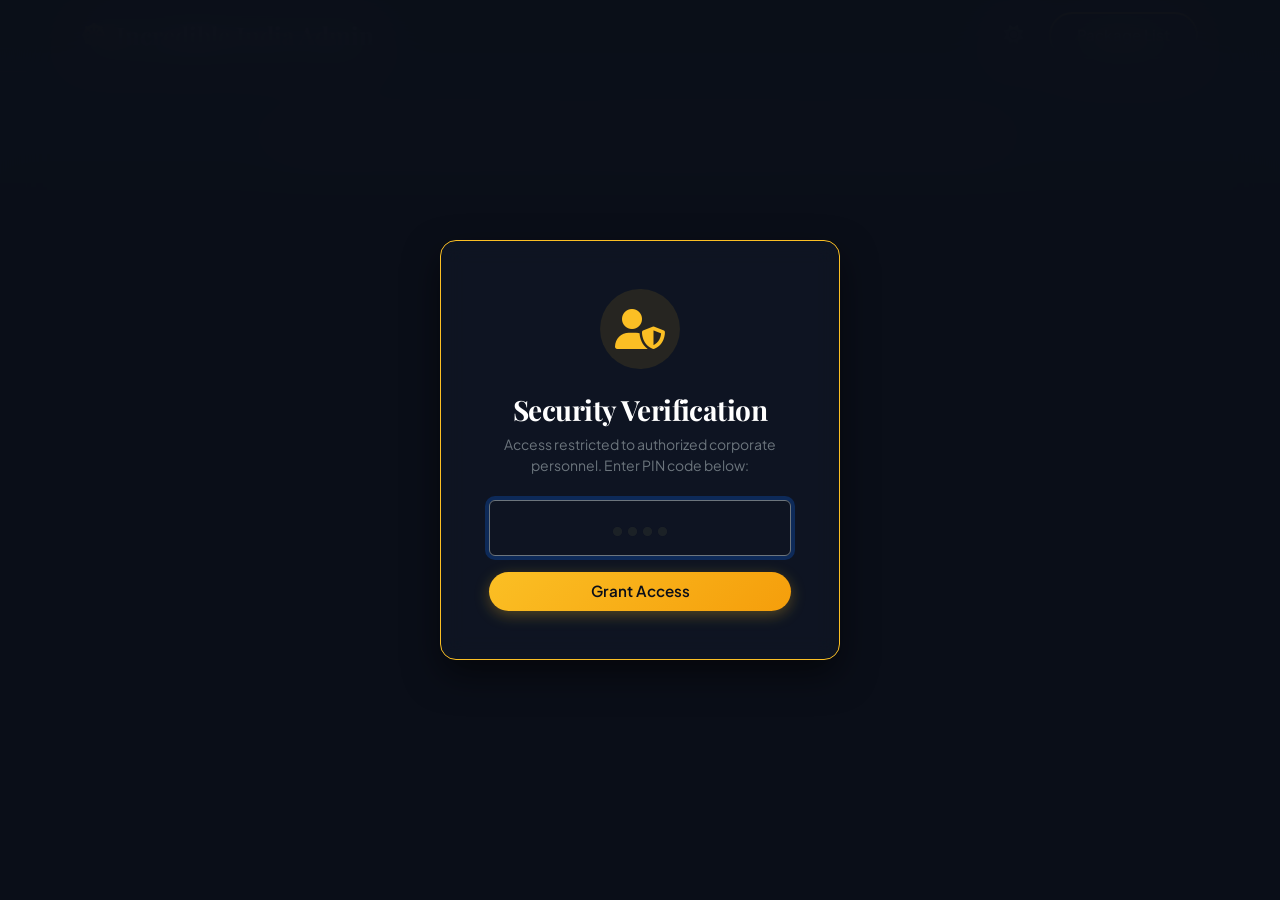
<file: p/explore-incredible-india/admin.html>
<!DOCTYPE html>
<html lang="en" data-theme="dark">
<head>
  <meta charset="UTF-8">
  <meta name="viewport" content="width=device-width, initial-scale=1.0">
  <title>Admin Dashboard | Explore Incredible India</title>
  
  <!-- CSS Stylesheets -->
  <link href="https://cdn.jsdelivr.net/npm/bootstrap@5.3.2/dist/css/bootstrap.min.css" rel="stylesheet">
  <link href="https://cdnjs.cloudflare.com/ajax/libs/font-awesome/6.4.2/css/all.min.css" rel="stylesheet">
  <link href="css/style.css" rel="stylesheet">
  
  <style>
    /* Admin specific styling overrides */
    .passcode-overlay {
      position: fixed;
      top: 0;
      left: 0;
      width: 100%;
      height: 100%;
      background: rgba(11, 15, 25, 0.95);
      backdrop-filter: blur(25px);
      -webkit-backdrop-filter: blur(25px);
      z-index: 10003;
      display: flex;
      justify-content: center;
      align-items: center;
      transition: opacity 0.5s ease, visibility 0.5s ease;
    }
    .passcode-overlay.hide {
      opacity: 0;
      visibility: hidden;
      pointer-events: none;
    }
    .passcode-card {
      max-width: 400px;
      width: 90%;
      text-align: center;
      border: 1px solid var(--accent-gold);
    }
    .admin-container {
      display: none;
    }
    .admin-container.show {
      display: block;
    }
    .admin-stat-card {
      background: var(--glass-bg);
      border: 1px solid var(--glass-border);
      border-radius: var(--border-radius-md);
      padding: 25px;
      box-shadow: var(--card-shadow);
    }
    .admin-table-wrap {
      background: var(--glass-bg);
      border: 1px solid var(--glass-border);
      border-radius: var(--border-radius-md);
      padding: 25px;
      box-shadow: var(--card-shadow);
      margin-top: 30px;
    }
    .table-admin {
      color: var(--text-primary);
      border-color: var(--glass-border);
      font-size: 0.95rem;
    }
    .table-admin th {
      background-color: var(--bg-secondary) !important;
      border-bottom: 2px solid var(--glass-border) !important;
      color: var(--accent-gold);
      padding: 15px 10px;
    }
    .table-admin td {
      padding: 12px 10px;
      border-color: var(--glass-border);
      background-color: transparent !important;
    }
    .status-select {
      background: var(--bg-tertiary);
      color: var(--text-primary);
      border: 1px solid var(--glass-border);
      padding: 4px 10px;
      border-radius: 4px;
      font-size: 0.85rem;
      cursor: pointer;
    }
    .status-select:focus {
      outline: none;
      border-color: var(--accent-gold);
    }
    .status-select.pending { color: #f59e0b; border-color: rgba(245, 158, 11, 0.4); }
    .status-select.confirmed { color: #10b981; border-color: rgba(16, 185, 129, 0.4); }
    .status-select.cancelled { color: #ef4444; border-color: rgba(239, 68, 68, 0.4); }
  </style>
</head>
<body>

  <!-- Scroll Progress Bar -->
  <div id="scroll-progress" aria-hidden="true"></div>

  <!-- Preloader Screen -->
  <div id="preloader">
    <div class="loader-spinner" role="status"></div>
    <div class="loader-text">ADMIN PANEL</div>
  </div>

  <!-- Sticky Navbar -->
  <nav class="navbar navbar-expand-lg navbar-custom scrolled" id="main-navbar">
    <div class="container">
      <a class="navbar-brand navbar-brand-custom" href="index.html">
        <i class="fas fa-dharmachakra fa-spin text-gold" style="animation-duration: 20s;"></i>
        <span>Incredible India Admin</span>
      </a>
      <div class="d-flex align-items-center gap-3">
        <button id="theme-toggle" class="theme-toggle-btn" aria-label="Toggle dark/light theme">
          <i class="fas fa-sun"></i>
        </button>
        <a href="packages.html" class="btn btn-premium-outline">Package List</a>
      </div>
    </div>
  </nav>

  <!-- Passcode Authentication Overlay -->
  <div class="passcode-overlay" id="passcode-overlay-panel">
    <div class="glass-card passcode-card p-5">
      <div class="success-modal-icon mb-4" style="background: rgba(251, 191, 36, 0.1); color: var(--accent-gold);">
        <i class="fas fa-user-shield"></i>
      </div>
      <h3 class="font-serif text-white mb-2">Security Verification</h3>
      <p class="text-secondary small mb-4">Access restricted to authorized corporate personnel. Enter PIN code below:</p>
      
      <form id="passcode-form">
        <div class="mb-3">
          <input type="password" id="admin-pin-input" class="form-control text-center fs-3 tracking-widest border-secondary bg-transparent text-white" placeholder="••••" maxlength="6" required autofocus>
          <div class="text-danger small mt-2" id="pin-error-msg" style="display: none;">Invalid PIN! Access Denied.</div>
        </div>
        <button type="submit" class="btn btn-premium w-100 py-2">Grant Access</button>
      </form>
    </div>
  </div>

  <!-- Dashboard Container -->
  <div class="admin-container container py-5 mt-5" id="dashboard-wrapper">
    <div class="d-flex justify-content-between align-items-center mb-4 flex-wrap gap-2">
      <div>
        <span class="text-gold fw-bold text-uppercase tracking-wider">Corporate Hub</span>
        <h1 class="font-serif text-white display-5 my-1">Travel Reservations Registry</h1>
      </div>
      <div class="d-flex gap-2">
        <button id="export-csv-btn" class="btn btn-premium btn-sm"><i class="fas fa-file-csv me-2"></i>Export to CSV</button>
        <button id="clear-database-btn" class="btn btn-premium-outline btn-sm text-danger border-danger"><i class="fas fa-trash-alt me-2"></i>Clear Database</button>
      </div>
    </div>

    <!-- Statistics Cards -->
    <div class="row g-4 mb-5">
      <!-- Total Bookings -->
      <div class="col-sm-6 col-lg-3">
        <div class="admin-stat-card d-flex align-items-center justify-content-between">
          <div>
            <span class="text-secondary small text-uppercase">Total Bookings</span>
            <h3 class="font-sans text-white fw-bold mb-0 mt-1" id="stat-total-bookings">0</h3>
          </div>
          <div class="fs-1 text-gold"><i class="fas fa-file-invoice"></i></div>
        </div>
      </div>
      <!-- Total Travelers -->
      <div class="col-sm-6 col-lg-3">
        <div class="admin-stat-card d-flex align-items-center justify-content-between">
          <div>
            <span class="text-secondary small text-uppercase">Total Travelers</span>
            <h3 class="font-sans text-white fw-bold mb-0 mt-1" id="stat-total-travelers">0</h3>
          </div>
          <div class="fs-1 text-gold"><i class="fas fa-users"></i></div>
        </div>
      </div>
      <!-- Estimated Revenue -->
      <div class="col-sm-6 col-lg-3">
        <div class="admin-stat-card d-flex align-items-center justify-content-between">
          <div>
            <span class="text-secondary small text-uppercase">Est. Booking Val</span>
            <h3 class="font-sans text-white fw-bold mb-0 mt-1" id="stat-total-value">₹0</h3>
          </div>
          <div class="fs-1 text-gold"><i class="fas fa-wallet"></i></div>
        </div>
      </div>
      <!-- Pending Actions -->
      <div class="col-sm-6 col-lg-3">
        <div class="admin-stat-card d-flex align-items-center justify-content-between">
          <div>
            <span class="text-secondary small text-uppercase">Pending Actions</span>
            <h3 class="font-sans text-white fw-bold mb-0 mt-1" id="stat-pending-actions">0</h3>
          </div>
          <div class="fs-1 text-gold"><i class="fas fa-spinner fa-spin-pulse"></i></div>
        </div>
      </div>
    </div>

    <!-- Booking Datatable Panel -->
    <div class="admin-table-wrap">
      
      <!-- Search & Filters Row -->
      <div class="row g-3 align-items-center mb-4">
        <!-- Search bar -->
        <div class="col-md-6 col-lg-4">
          <div class="input-group">
            <span class="input-group-text bg-transparent text-secondary border-secondary"><i class="fas fa-search"></i></span>
            <input type="text" id="admin-search-input" class="form-control" placeholder="Search by name, reference ID...">
          </div>
        </div>
        <!-- Status Filter -->
        <div class="col-md-3 col-lg-3">
          <select id="admin-status-filter" class="form-select">
            <option value="all">Filter Status: All</option>
            <option value="Pending">Pending</option>
            <option value="Confirmed">Confirmed</option>
            <option value="Cancelled">Cancelled</option>
          </select>
        </div>
        <!-- Destination Filter -->
        <div class="col-md-3 col-lg-3">
          <select id="admin-dest-filter" class="form-select">
            <option value="all">Filter Region: All</option>
            <!-- Dynamic populated destinations -->
          </select>
        </div>
      </div>

      <!-- Table responsive -->
      <div class="table-responsive">
        <table class="table table-admin text-white align-middle" id="bookings-table">
          <thead>
            <tr>
              <th>ID Ref</th>
              <th>Traveler & Contacts</th>
              <th>Package Selected</th>
              <th>Date</th>
              <th>Travelers</th>
              <th>Budget Tier</th>
              <th>Action / Status</th>
              <th>Delete</th>
            </tr>
          </thead>
          <tbody id="bookings-table-body">
            <!-- Dynamic data goes here -->
          </tbody>
        </table>
      </div>
      
      <!-- Empty state placeholder -->
      <div id="admin-empty-state" class="text-center py-5" style="display: none;">
        <i class="fas fa-folder-open text-secondary fs-1 mb-3"></i>
        <h4 class="text-white font-serif">No Reservations Recorded</h4>
        <p class="text-secondary small">Submitted guest bookings will appear in this datatable dashboard.</p>
      </div>

    </div>
  </div>

  <!-- Footer Section -->
  <footer class="footer-section mt-5">
    <div class="container text-center">
      <p class="mb-0">&copy; 2026 Explore Incredible India. Admin Corporate Registry Dashboard. Confidential Data Portal.</p>
    </div>
  </footer>

  <!-- Floating Navigation Elements -->
  <div class="floating-book-btn">
    <a href="#" id="back-to-top" class="float-action-btn btn-back-to-top" aria-label="Scroll to top">
      <i class="fas fa-arrow-up"></i>
    </a>
  </div>

  <!-- JS Scripts -->
  <script src="https://cdn.jsdelivr.net/npm/bootstrap@5.3.2/dist/js/bootstrap.bundle.min.js"></script>
  
  <script>
    document.addEventListener('DOMContentLoaded', () => {
      // Hide preloader
      const preloader = document.getElementById('preloader');
      if (preloader) {
        setTimeout(() => {
          preloader.style.opacity = '0';
          setTimeout(() => { preloader.style.display = 'none'; }, 500);
        }, 500);
      }

      // Back to top
      const backToTopBtn = document.getElementById('back-to-top');
      window.addEventListener('scroll', () => {
        if (window.scrollY > 100) {
          backToTopBtn.classList.add('show');
        } else {
          backToTopBtn.classList.remove('show');
        }
      });
      backToTopBtn.addEventListener('click', (e) => {
        e.preventDefault();
        window.scrollTo({ top: 0, behavior: 'smooth' });
      });

      // Passcode Auth logic
      const passcodeForm = document.getElementById('passcode-form');
      const pinInput = document.getElementById('admin-pin-input');
      const overlayPanel = document.getElementById('passcode-overlay-panel');
      const dashboardWrap = document.getElementById('dashboard-wrapper');
      const pinError = document.getElementById('pin-error-msg');

      passcodeForm.addEventListener('submit', (e) => {
        e.preventDefault();
        const pin = pinInput.value.trim();
        
        if (pin === '1234') {
          // Success
          overlayPanel.classList.add('hide');
          dashboardWrap.classList.add('show');
          loadAdminDashboard();
        } else {
          // Deny
          pinError.style.display = 'block';
          pinInput.value = '';
          pinInput.focus();
        }
      });

      // Dashboard logic
      const searchInput = document.getElementById('admin-search-input');
      const statusFilter = document.getElementById('admin-status-filter');
      const destFilter = document.getElementById('admin-dest-filter');
      const bookingsTableBody = document.getElementById('bookings-table-body');
      const emptyState = document.getElementById('admin-empty-state');
      
      let allBookings = [];

      function loadAdminDashboard() {
        const dataStr = localStorage.getItem('incredible_india_bookings') || '[]';
        allBookings = JSON.parse(dataStr);
        
        // Dynamic load regions filter options
        const destinationsSet = new Set(allBookings.map(b => b.destination));
        destFilter.innerHTML = '<option value="all">Filter Region: All</option>' +
          Array.from(destinationsSet).map(dest => `<option value="${dest}">${dest}</option>`).join('');
          
        renderDashboardData();
      }

      function renderDashboardData() {
        const query = searchInput.value.toLowerCase().trim();
        const statusVal = statusFilter.value;
        const destVal = destFilter.value;

        // Filters matching
        const filtered = allBookings.filter(b => {
          const matchQuery = b.id.toLowerCase().includes(query) || 
                             b.name.toLowerCase().includes(query) || 
                             b.email.toLowerCase().includes(query) || 
                             b.phone.includes(query) ||
                             b.package.toLowerCase().includes(query);
                             
          const matchStatus = statusVal === 'all' || b.status === statusVal;
          const matchDest = destVal === 'all' || b.destination === destVal;
          
          return matchQuery && matchStatus && matchDest;
        });

        // Update stats
        document.getElementById('stat-total-bookings').innerText = allBookings.length;
        
        const totalTravelers = allBookings.reduce((sum, b) => sum + parseInt(b.travelers, 10), 0);
        document.getElementById('stat-total-travelers').innerText = totalTravelers;
        
        const pendingCount = allBookings.filter(b => b.status === 'Pending').length;
        document.getElementById('stat-pending-actions').innerText = pendingCount;
        
        // Estimated Revenue based on budget tier and traveler count
        let revenue = 0;
        allBookings.forEach(b => {
          let multiplier = 35000;
          if (b.budget.includes('Premium')) multiplier = 55000;
          if (b.budget.includes('Royal')) multiplier = 85000;
          revenue += (multiplier * parseInt(b.travelers, 10));
        });
        document.getElementById('stat-total-value').innerText = '₹' + revenue.toLocaleString();

        // Render rows
        bookingsTableBody.innerHTML = '';
        
        if (filtered.length === 0) {
          emptyState.style.display = 'block';
          document.getElementById('bookings-table').style.display = 'none';
        } else {
          emptyState.style.display = 'none';
          document.getElementById('bookings-table').style.display = 'table';
          
          filtered.forEach(b => {
            const tr = document.createElement('tr');
            
            // Add status color class
            let colorClass = 'pending';
            if (b.status === 'Confirmed') colorClass = 'confirmed';
            if (b.status === 'Cancelled') colorClass = 'cancelled';
            
            tr.innerHTML = `
              <td class="fw-bold text-gold small">${b.id}</td>
              <td>
                <div class="fw-semibold text-white">${b.name}</div>
                <small class="text-secondary d-block">${b.phone}</small>
                <small class="text-secondary d-block" style="font-size:0.75rem">${b.email}</small>
              </td>
              <td>
                <div class="fw-bold text-white">${b.package}</div>
                <small class="text-secondary d-block">${b.destination}</small>
              </td>
              <td class="small">${b.date}</td>
              <td class="text-center fw-bold">${b.travelers}</td>
              <td class="small text-secondary">${b.budget}</td>
              <td>
                <select class="status-select ${colorClass}" data-id="${b.id}">
                  <option value="Pending" ${b.status === 'Pending' ? 'selected' : ''}>Pending</option>
                  <option value="Confirmed" ${b.status === 'Confirmed' ? 'selected' : ''}>Confirmed</option>
                  <option value="Cancelled" ${b.status === 'Cancelled' ? 'selected' : ''}>Cancelled</option>
                </select>
              </td>
              <td class="text-center">
                <button class="btn btn-sm btn-outline-danger delete-btn border-0" data-id="${b.id}" aria-label="Delete"><i class="fas fa-trash-alt"></i></button>
              </td>
            `;
            bookingsTableBody.appendChild(tr);
          });
        }
      }

      // Attach table actions
      bookingsTableBody.addEventListener('change', (e) => {
        const select = e.target.closest('.status-select');
        if (!select) return;
        
        const id = select.getAttribute('data-id');
        const newStatus = select.value;
        
        // Update in data array
        allBookings = allBookings.map(b => {
          if (b.id === id) {
            b.status = newStatus;
          }
          return b;
        });
        
        // Save
        localStorage.setItem('incredible_india_bookings', JSON.stringify(allBookings));
        
        // Reset classes
        select.className = 'status-select';
        if (newStatus === 'Pending') select.classList.add('pending');
        if (newStatus === 'Confirmed') select.classList.add('confirmed');
        if (newStatus === 'Cancelled') select.classList.add('cancelled');
        
        // Refresh counts
        const pendingCount = allBookings.filter(b => b.status === 'Pending').length;
        document.getElementById('stat-pending-actions').innerText = pendingCount;
      });

      bookingsTableBody.addEventListener('click', (e) => {
        const btn = e.target.closest('.delete-btn');
        if (!btn) return;
        
        const id = btn.getAttribute('data-id');
        if (confirm(`Are you sure you want to delete reservation ${id}?`)) {
          allBookings = allBookings.filter(b => b.id !== id);
          localStorage.setItem('incredible_india_bookings', JSON.stringify(allBookings));
          renderDashboardData();
        }
      });

      // Filter events
      searchInput.addEventListener('input', renderDashboardData);
      statusFilter.addEventListener('change', renderDashboardData);
      destFilter.addEventListener('change', renderDashboardData);

      // Export CSV
      document.getElementById('export-csv-btn').addEventListener('click', () => {
        if (allBookings.length === 0) {
          alert('No bookings data available to export.');
          return;
        }
        
        let csvContent = 'data:text/csv;charset=utf-8,';
        csvContent += 'Booking Ref,Customer Name,Phone,Email,Destination,Package,Travel Date,Travelers,Budget,Status,Requirements,Timestamp\n';
        
        allBookings.forEach(b => {
          // Clean requirements field of commas/newlines
          const cleanedReqs = b.requirements ? b.requirements.replace(/[\n\r,]+/g, ' ') : '';
          const row = [
            b.id,
            `"${b.name}"`,
            b.phone,
            b.email,
            `"${b.destination}"`,
            `"${b.package}"`,
            b.date,
            b.travelers,
            `"${b.budget}"`,
            b.status,
            `"${cleanedReqs}"`,
            b.timestamp
          ].join(',');
          csvContent += row + '\n';
        });
        
        const encodedUri = encodeURI(csvContent);
        const link = document.createElement('a');
        link.setAttribute('href', encodedUri);
        link.setAttribute('download', `incredible_india_bookings_${new Date().toISOString().split('T')[0]}.csv`);
        document.body.appendChild(link);
        link.click();
        document.body.removeChild(link);
      });

      // Clear all
      document.getElementById('clear-database-btn').addEventListener('click', () => {
        if (confirm('CAUTION: Are you sure you want to delete ALL bookings from the database? This action is irreversible.')) {
          allBookings = [];
          localStorage.setItem('incredible_india_bookings', '[]');
          renderDashboardData();
        }
      });
    });
  </script>
</body>
</html>
</file>
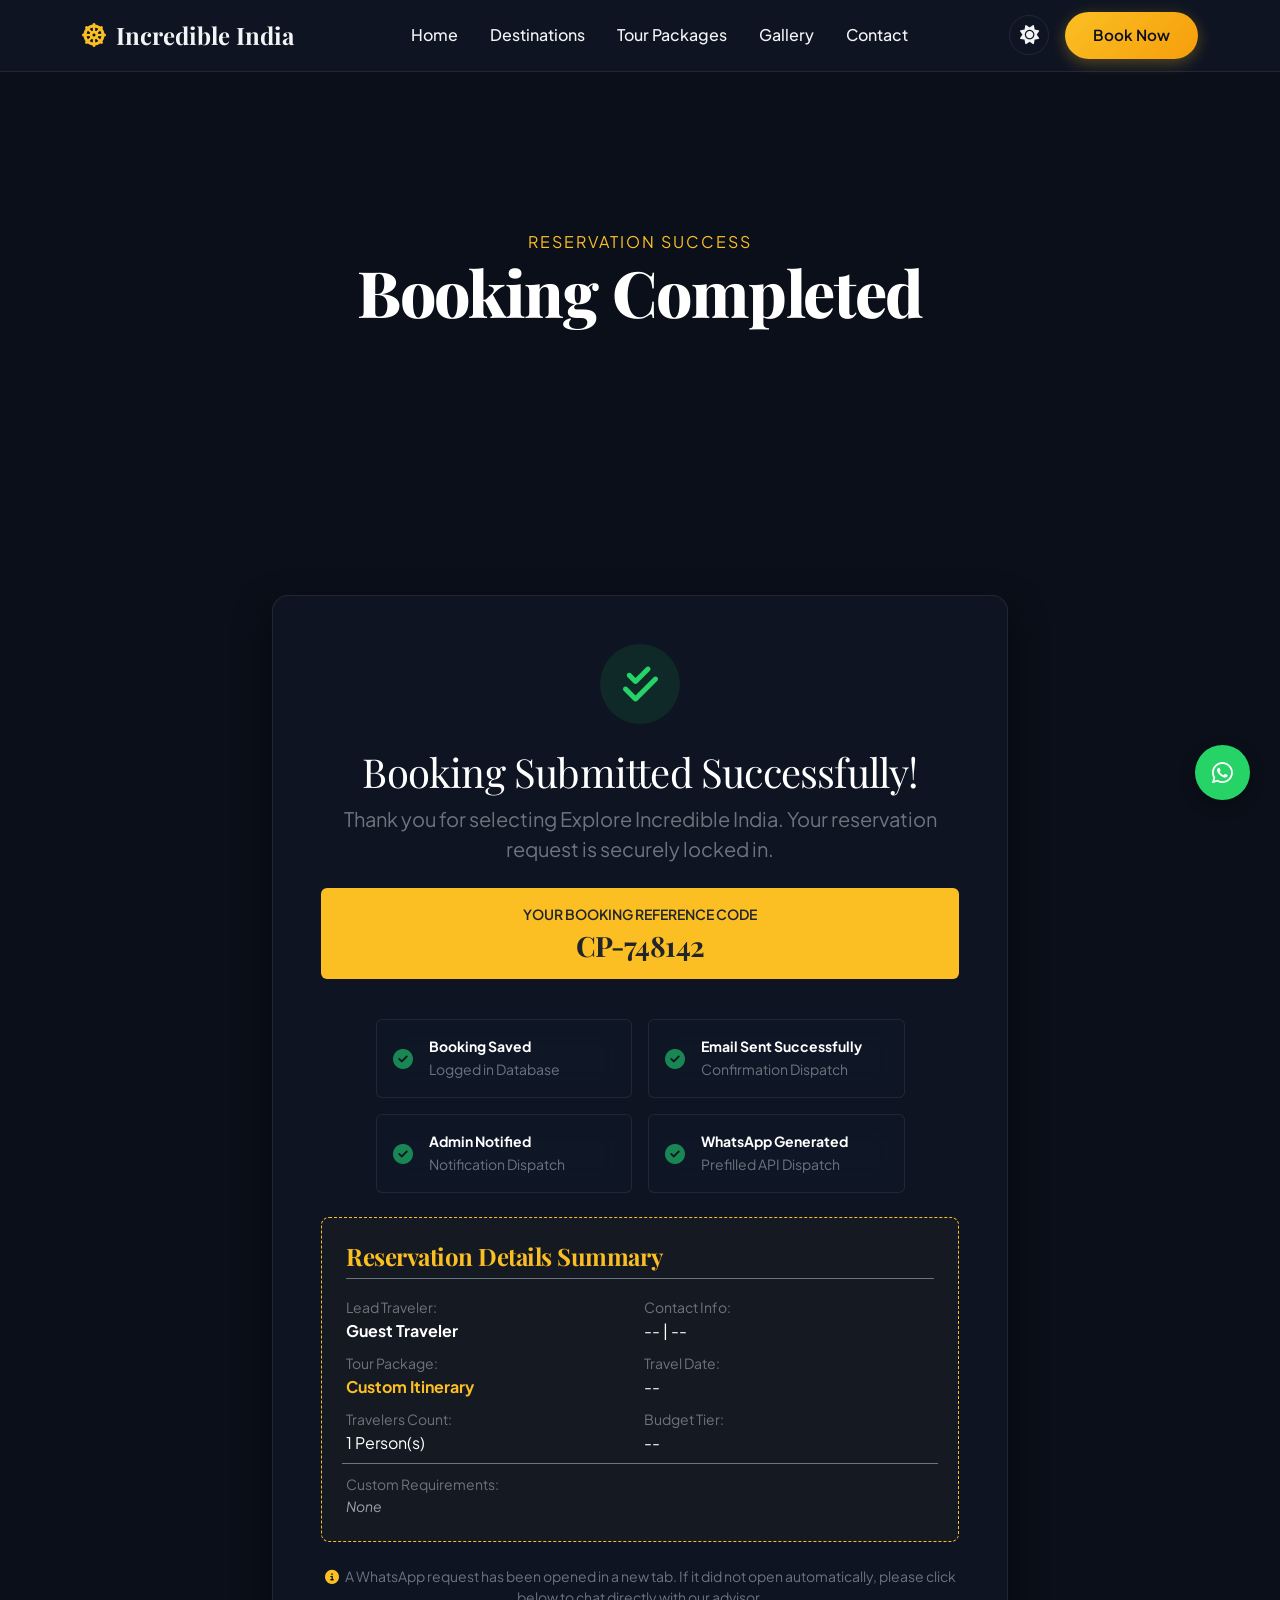
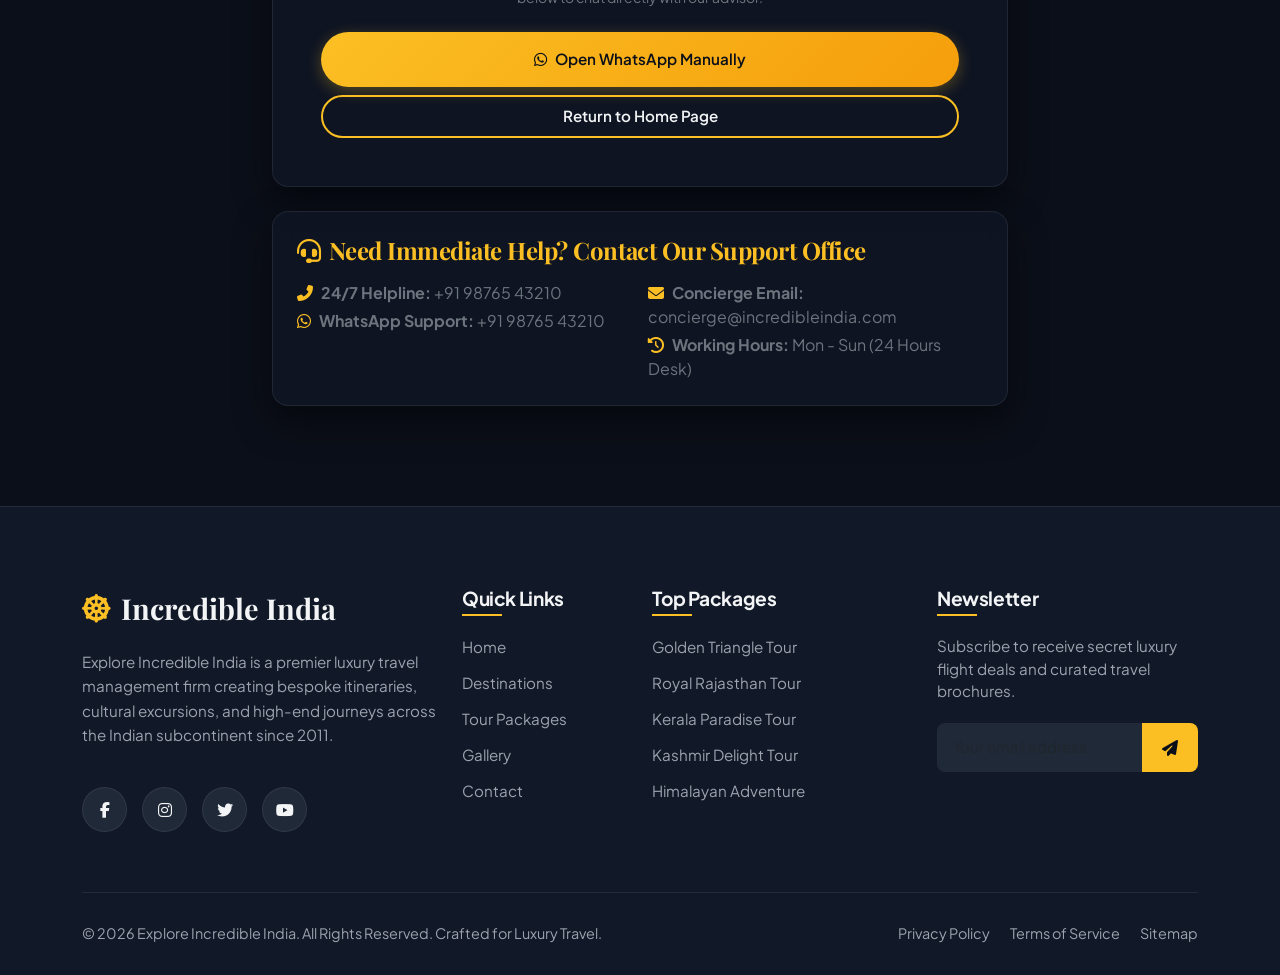
<file: p/explore-incredible-india/booking-success.html>
<!DOCTYPE html>
<html lang="en" data-theme="dark">
<head>
  <meta charset="UTF-8">
  <meta name="viewport" content="width=device-width, initial-scale=1.0">
  <meta name="description" content="Booking successful. Your luxury reservation details are locked, confirmation email is sent, and WhatsApp coordinator is triggered.">
  <title>Booking Confirmed | Explore Incredible India</title>
  
  <!-- CSS Stylesheets -->
  <link href="https://cdn.jsdelivr.net/npm/bootstrap@5.3.2/dist/css/bootstrap.min.css" rel="stylesheet">
  <link href="https://cdnjs.cloudflare.com/ajax/libs/font-awesome/6.4.2/css/all.min.css" rel="stylesheet">
  <link href="https://unpkg.com/aos@2.3.1/dist/aos.css" rel="stylesheet">
  <link href="css/style.css" rel="stylesheet">
</head>
<body>

  <!-- Scroll Progress Bar -->
  <div id="scroll-progress" aria-hidden="true"></div>

  <!-- Preloader Screen -->
  <div id="preloader">
    <div class="loader-spinner" role="status"></div>
    <div class="loader-text">CONFIRMING...</div>
  </div>

  <!-- Sticky Navbar -->
  <nav class="navbar navbar-expand-lg navbar-custom scrolled" id="main-navbar">
    <div class="container">
      <a class="navbar-brand navbar-brand-custom" href="index.html">
        <i class="fas fa-dharmachakra fa-spin text-gold" style="animation-duration: 20s;"></i>
        <span>Incredible India</span>
      </a>
      
      <button class="navbar-toggler navbar-toggler-custom" type="button" data-bs-toggle="collapse" data-bs-target="#navbarContent" aria-controls="navbarContent" aria-expanded="false" aria-label="Toggle navigation">
        <span class="navbar-toggler-icon-custom"></span>
      </button>

      <div class="collapse navbar-collapse" id="navbarContent">
        <ul class="navbar-nav mx-auto mb-2 mb-lg-0 navbar-collapse-custom">
          <li class="nav-item">
            <a class="nav-link nav-link-custom" href="index.html">Home</a>
          </li>
          <li class="nav-item">
            <a class="nav-link nav-link-custom" href="destinations.html">Destinations</a>
          </li>
          <li class="nav-item">
            <a class="nav-link nav-link-custom" href="packages.html">Tour Packages</a>
          </li>
          <li class="nav-item">
            <a class="nav-link nav-link-custom" href="gallery.html">Gallery</a>
          </li>
          <li class="nav-item">
            <a class="nav-link nav-link-custom" href="contact.html">Contact</a>
          </li>
        </ul>
        
        <div class="d-flex align-items-center gap-3">
          <button id="theme-toggle" class="theme-toggle-btn" aria-label="Toggle dark/light theme">
            <i class="fas fa-sun"></i>
          </button>
          <a href="booking.html" class="btn btn-premium">Book Now</a>
        </div>
      </div>
    </div>
  </nav>

  <!-- Page Banner -->
  <section class="page-banner" style="background-image: url('https://images.unsplash.com/photo-1548013146-72479768bada?auto=format&fit=crop&q=80&w=1920');">
    <div class="page-banner-content">
      <div class="container text-center">
        <span class="page-breadcrumb">Reservation Success</span>
        <h1 class="page-banner-title">Booking Completed</h1>
      </div>
    </div>
  </section>

  <!-- Success Confirmation Card -->
  <section class="section-padding">
    <div class="container">
      <div class="row justify-content-center">
        <div class="col-lg-8" data-aos="fade-up">
          
          <div class="glass-card p-5 text-center mb-4">
            <!-- Huge Check Icon -->
            <div class="success-modal-icon mb-4"><i class="fas fa-check-double"></i></div>
            
            <h2 class="font-serif text-white display-6 mb-2">Booking Submitted Successfully!</h2>
            <p class="text-secondary fs-5">Thank you for selecting Explore Incredible India. Your reservation request is securely locked in.</p>
            
            <!-- Reference Code Alert Box -->
            <div class="alert bg-gold text-dark border-0 py-3 my-4">
              <span class="text-uppercase tracking-wider fw-semibold small d-block mb-1">Your Booking Reference Code</span>
              <h3 class="font-sans fw-bold mb-0" id="success-ref-code">CP-XXXXXX</h3>
            </div>

            <!-- Status Checkmarks Grid -->
            <div class="row g-3 my-4 text-start justify-content-center">
              <div class="col-sm-6 col-md-5">
                <div class="status-step-card glass-panel p-3 rounded d-flex align-items-center gap-3">
                  <div class="status-step-icon text-success"><i class="fas fa-check-circle fa-lg"></i></div>
                  <div>
                    <span class="text-white fw-bold d-block small">Booking Saved</span>
                    <small class="text-secondary">Logged in Database</small>
                  </div>
                </div>
              </div>
              <div class="col-sm-6 col-md-5">
                <div class="status-step-card glass-panel p-3 rounded d-flex align-items-center gap-3">
                  <div class="status-step-icon text-success"><i class="fas fa-check-circle fa-lg"></i></div>
                  <div>
                    <span class="text-white fw-bold d-block small">Email Sent Successfully</span>
                    <small class="text-secondary">Confirmation Dispatch</small>
                  </div>
                </div>
              </div>
              <div class="col-sm-6 col-md-5">
                <div class="status-step-card glass-panel p-3 rounded d-flex align-items-center gap-3">
                  <div class="status-step-icon text-success"><i class="fas fa-check-circle fa-lg"></i></div>
                  <div>
                    <span class="text-white fw-bold d-block small">Admin Notified</span>
                    <small class="text-secondary">Notification Dispatch</small>
                  </div>
                </div>
              </div>
              <div class="col-sm-6 col-md-5">
                <div class="status-step-card glass-panel p-3 rounded d-flex align-items-center gap-3">
                  <div class="status-step-icon text-success"><i class="fas fa-check-circle fa-lg"></i></div>
                  <div>
                    <span class="text-white fw-bold d-block small">WhatsApp Generated</span>
                    <small class="text-secondary">Prefilled API Dispatch</small>
                  </div>
                </div>
              </div>
            </div>

            <!-- Booking Details summary block -->
            <div class="booking-receipt text-start p-4 rounded-3 text-white mb-4">
              <h4 class="font-serif text-gold border-bottom border-secondary pb-2 mb-3">Reservation Details Summary</h4>
              <div class="row g-2">
                <div class="col-6"><span class="text-secondary small">Lead Traveler:</span> <span id="rec-name" class="d-block fw-bold">--</span></div>
                <div class="col-6"><span class="text-secondary small">Contact Info:</span> <span id="rec-contact" class="d-block">--</span></div>
                <div class="col-6"><span class="text-secondary small">Tour Package:</span> <span id="rec-package" class="d-block fw-bold text-gold">--</span></div>
                <div class="col-6"><span class="text-secondary small">Travel Date:</span> <span id="rec-date" class="d-block">--</span></div>
                <div class="col-6"><span class="text-secondary small">Travelers Count:</span> <span id="rec-travelers" class="d-block">--</span></div>
                <div class="col-6"><span class="text-secondary small">Budget Tier:</span> <span id="rec-budget" class="d-block">--</span></div>
                <div class="col-12 border-top border-secondary pt-2 mt-2">
                  <span class="text-secondary small">Custom Requirements:</span>
                  <p id="rec-requirements" class="mb-0 italic-text small">--</p>
                </div>
              </div>
            </div>

            <p class="text-secondary mb-4 small">
              <i class="fas fa-info-circle text-gold me-1"></i> A WhatsApp request has been opened in a new tab. If it did not open automatically, please click below to chat directly with our advisor.
            </p>

            <!-- Actions buttons -->
            <div class="d-flex flex-column gap-2 max-width-md mx-auto">
              <a href="#" id="wa-manual-btn" target="_blank" rel="noopener noreferrer" class="btn btn-premium py-3">
                <i class="fab fa-whatsapp me-2"></i>Open WhatsApp Manually
              </a>
              <a href="index.html" class="btn btn-premium-outline py-2">Return to Home Page</a>
            </div>

          </div>

          <!-- Customer Support Card -->
          <div class="glass-card p-4 text-start">
            <h4 class="font-serif text-gold mb-3"><i class="fas fa-headset me-2"></i>Need Immediate Help? Contact Our Support Office</h4>
            <div class="row g-3 text-secondary">
              <div class="col-md-6">
                <p class="mb-1"><i class="fas fa-phone-alt text-gold me-2"></i><strong>24/7 Helpline:</strong> +91 98765 43210</p>
                <p class="mb-0"><i class="fab fa-whatsapp text-gold me-2"></i><strong>WhatsApp Support:</strong> +91 98765 43210</p>
              </div>
              <div class="col-md-6">
                <p class="mb-1"><i class="fas fa-envelope text-gold me-2"></i><strong>Concierge Email:</strong> concierge@incredibleindia.com</p>
                <p class="mb-0"><i class="fas fa-history text-gold me-2"></i><strong>Working Hours:</strong> Mon - Sun (24 Hours Desk)</p>
              </div>
            </div>
          </div>

        </div>
      </div>
    </div>
  </section>

  <!-- Footer Section -->
  <footer class="footer-section">
    <div class="container">
      <div class="row g-4">
        <div class="col-lg-4">
          <div class="footer-about">
            <a href="index.html" class="footer-about-logo">
              <i class="fas fa-dharmachakra text-gold"></i>
              <span>Incredible India</span>
            </a>
            <p class="footer-about-text">
              Explore Incredible India is a premier luxury travel management firm creating bespoke itineraries, cultural excursions, and high-end journeys across the Indian subcontinent since 2011.
            </p>
            <div class="social-links">
              <a href="#" class="social-icon" aria-label="Facebook"><i class="fab fa-facebook-f"></i></a>
              <a href="#" class="social-icon" aria-label="Instagram"><i class="fab fa-instagram"></i></a>
              <a href="#" class="social-icon" aria-label="Twitter"><i class="fab fa-twitter"></i></a>
              <a href="#" class="social-icon" aria-label="YouTube"><i class="fab fa-youtube"></i></a>
            </div>
          </div>
        </div>

        <div class="col-6 col-lg-2">
          <h3 class="footer-title">Quick Links</h3>
          <ul class="footer-links">
            <li><a href="index.html">Home</a></li>
            <li><a href="destinations.html">Destinations</a></li>
            <li><a href="packages.html">Tour Packages</a></li>
            <li><a href="gallery.html">Gallery</a></li>
            <li><a href="contact.html">Contact</a></li>
          </ul>
        </div>

        <div class="col-6 col-lg-3">
          <h3 class="footer-title">Top Packages</h3>
          <ul class="footer-links">
            <li><a href="package-details.html?package=golden-triangle-tour">Golden Triangle Tour</a></li>
            <li><a href="package-details.html?package=royal-rajasthan-tour">Royal Rajasthan Tour</a></li>
            <li><a href="package-details.html?package=kerala-paradise">Kerala Paradise Tour</a></li>
            <li><a href="package-details.html?package=kashmir-delight">Kashmir Delight Tour</a></li>
            <li><a href="package-details.html?package=himalayan-adventure">Himalayan Adventure</a></li>
          </ul>
        </div>

        <div class="col-lg-3">
          <h3 class="footer-title">Newsletter</h3>
          <p class="footer-newsletter-text">Subscribe to receive secret luxury flight deals and curated travel brochures.</p>
          <form class="newsletter-form">
            <div class="input-group">
              <input type="email" class="form-control" placeholder="Your email address" aria-label="Your email address" required>
              <button class="btn btn-newsletter" type="submit" aria-label="Subscribe"><i class="fas fa-paper-plane"></i></button>
            </div>
          </form>
        </div>
      </div>

      <div class="footer-bottom">
        <div class="row align-items-center">
          <div class="col-md-6 text-center text-md-start">
            <p class="mb-0">&copy; 2026 Explore Incredible India. All Rights Reserved. Crafted for Luxury Travel.</p>
          </div>
          <div class="col-md-6 text-center text-md-end">
            <div class="footer-bottom-links">
              <a href="#">Privacy Policy</a>
              <a href="#">Terms of Service</a>
              <a href="#">Sitemap</a>
            </div>
          </div>
        </div>
      </div>
    </div>
  </footer>

  <!-- Floating Navigation Elements -->
  <div class="floating-book-btn">
    <a href="https://wa.me/919876543210" class="float-action-btn btn-whatsapp" target="_blank" rel="noopener noreferrer" aria-label="Contact us on WhatsApp">
      <i class="fab fa-whatsapp"></i>
    </a>
    <a href="#" id="back-to-top" class="float-action-btn btn-back-to-top" aria-label="Scroll to top">
      <i class="fas fa-arrow-up"></i>
    </a>
  </div>

  <!-- JS Scripts -->
  <script src="https://cdn.jsdelivr.net/npm/bootstrap@5.3.2/dist/js/bootstrap.bundle.min.js"></script>
  <script src="https://unpkg.com/aos@2.3.1/dist/aos.js"></script>
  <script>
    document.addEventListener('DOMContentLoaded', () => {
      // Hide preloader
      const preloader = document.getElementById('preloader');
      if (preloader) {
        setTimeout(() => {
          preloader.style.opacity = '0';
          setTimeout(() => { preloader.style.display = 'none'; }, 500);
        }, 500);
      }

      // Back to top
      const backToTopBtn = document.getElementById('back-to-top');
      window.addEventListener('scroll', () => {
        if (window.scrollY > 100) {
          backToTopBtn.classList.add('show');
        } else {
          backToTopBtn.classList.remove('show');
        }
      });
      backToTopBtn.addEventListener('click', (e) => {
        e.preventDefault();
        window.scrollTo({ top: 0, behavior: 'smooth' });
      });

      // Parse Query Parameters
      const urlParams = new URLSearchParams(window.location.search);
      const bookingId = urlParams.get('id') || 'CP-' + Math.floor(100000 + Math.random() * 900000);
      const name = urlParams.get('name') || 'Guest Traveler';
      const phone = urlParams.get('phone') || '--';
      const email = urlParams.get('email') || '--';
      const destination = urlParams.get('destination') || '--';
      const packageSelected = urlParams.get('package') || 'Custom Itinerary';
      const travelDate = urlParams.get('date') || '--';
      const travelers = urlParams.get('travelers') || '1';
      const budget = urlParams.get('budget') || '--';
      const requirements = urlParams.get('requirements') || 'None';

      // Update values in DOM
      document.getElementById('success-ref-code').innerText = bookingId;
      document.getElementById('rec-name').innerText = name;
      document.getElementById('rec-contact').innerText = `${phone} | ${email}`;
      document.getElementById('rec-package').innerText = packageSelected;
      document.getElementById('rec-date').innerText = travelDate;
      document.getElementById('rec-travelers').innerText = `${travelers} Person(s)`;
      document.getElementById('rec-budget').innerText = budget;
      document.getElementById('rec-requirements').innerText = requirements;

      // Compile WhatsApp redirect message
      const whatsappMsg = `🌟 *EXPLORE INCREDIBLE INDIA - RESERVATION* 🌟\n\n` +
                          `🧾 *Booking Ref:* ${bookingId}\n` +
                          `👤 *Lead Traveler:* ${name}\n` +
                          `📞 *Phone Number:* ${phone}\n` +
                          `✉️ *Email Address:* ${email}\n\n` +
                          `✈️ *Itinerary Details:*\n` +
                          `- *Destination:* ${destination}\n` +
                          `- *Tour Package:* ${packageSelected}\n` +
                          `- *Travel Date:* ${travelDate}\n` +
                          `- *Travelers Count:* ${travelers} Persons\n` +
                          `- *Accommodation:* ${budget}\n\n` +
                          `📝 *Special Customizations:*\n` +
                          `_${requirements}_\n\n` +
                          `Thank you! Looking forward to confirming my booking.`;
      
      const whatsappUrl = `https://wa.me/7660087770?text=${encodeURIComponent(whatsappMsg)}`;
      document.getElementById('wa-manual-btn').href = whatsappUrl;

      // Initialize AOS animations
      AOS.init({ duration: 1000, once: true });
    });
  </script>
</body>
</html>
</file>
<file: p/explore-incredible-india/css/style.css>
/*
=========================================
  EXPLORE INCREDIBLE INDIA - CSS
  Premium Design System & Global Styles
=========================================
*/

@import url('https://fonts.googleapis.com/css2?family=Plus+Jakarta+Sans:wght@300;400;500;600;700;800&family=Playfair+Display:ital,wght@0,400;0,600;0,700;0,800;1,400&display=swap');

:root {
  /* Colors - Dark Mode (Default Premium) */
  --bg-primary: #0b0f19;
  --bg-secondary: #111827;
  --bg-tertiary: #1f2937;
  --text-primary: #f3f4f6;
  --text-secondary: #9ca3af;
  --accent-gold: #fbbf24;
  --accent-gold-hover: #f59e0b;
  --accent-blue: #3b82f6;
  --accent-teal: #14b8a6;
  --glass-bg: rgba(17, 24, 39, 0.7);
  --glass-border: rgba(255, 255, 255, 0.08);
  --glass-shadow: rgba(0, 0, 0, 0.4);
  --card-shadow: 0 15px 35px rgba(0, 0, 0, 0.5);
  
  /* Fonts */
  --font-serif: 'Playfair Display', serif;
  --font-sans: 'Plus Jakarta Sans', sans-serif;
  
  /* Utilities */
  --transition-fast: 0.2s ease;
  --transition-medium: 0.4s cubic-bezier(0.4, 0, 0.2, 1);
  --transition-slow: 0.8s cubic-bezier(0.4, 0, 0.2, 1);
  --border-radius-sm: 8px;
  --border-radius-md: 16px;
  --border-radius-lg: 24px;
}

[data-theme="light"] {
  /* Colors - Light Mode */
  --bg-primary: #f8fafc;
  --bg-secondary: #ffffff;
  --bg-tertiary: #f1f5f9;
  --text-primary: #0f172a;
  --text-secondary: #475569;
  --accent-gold: #d97706;
  --accent-gold-hover: #b45309;
  --accent-blue: #2563eb;
  --accent-teal: #0f766e;
  --glass-bg: rgba(255, 255, 255, 0.75);
  --glass-border: rgba(15, 23, 42, 0.08);
  --glass-shadow: rgba(15, 23, 42, 0.08);
  --card-shadow: 0 15px 35px rgba(15, 23, 42, 0.05);
}

/* =========================================
   Global Resets & Scrollbars
   ========================================= */
* {
  margin: 0;
  padding: 0;
  box-sizing: border-box;
}

body {
  font-family: var(--font-sans);
  background-color: var(--bg-primary);
  color: var(--text-primary);
  overflow-x: hidden;
  transition: background-color var(--transition-medium), color var(--transition-medium);
}

h1, h2, h3, h4, h5, h6 {
  font-family: var(--font-serif);
  font-weight: 700;
  letter-spacing: -0.02em;
}

a {
  text-decoration: none;
  color: inherit;
  transition: var(--transition-fast);
}

/* Custom Scrollbar */
::-webkit-scrollbar {
  width: 8px;
}
::-webkit-scrollbar-track {
  background: var(--bg-primary);
}
::-webkit-scrollbar-thumb {
  background: var(--accent-gold);
  border-radius: 4px;
}
::-webkit-scrollbar-thumb:hover {
  background: var(--accent-gold-hover);
}

/* Scroll Progress Bar */
#scroll-progress {
  position: fixed;
  top: 0;
  left: 0;
  height: 4px;
  background: linear-gradient(90deg, var(--accent-gold), var(--accent-teal));
  z-index: 9999;
  width: 0%;
  transition: width 0.1s ease-out;
}

/* Preloader */
#preloader {
  position: fixed;
  top: 0;
  left: 0;
  width: 100%;
  height: 100%;
  background: #0b0f19;
  z-index: 10000;
  display: flex;
  flex-direction: column;
  justify-content: center;
  align-items: center;
  transition: opacity 0.5s ease, visibility 0.5s ease;
}
.loader-spinner {
  width: 80px;
  height: 80px;
  border: 4px solid rgba(251, 191, 36, 0.1);
  border-left-color: var(--accent-gold);
  border-radius: 50%;
  animation: spin 1.2s linear infinite;
  margin-bottom: 20px;
}
.loader-text {
  font-family: var(--font-serif);
  color: #f3f4f6;
  font-size: 1.5rem;
  letter-spacing: 2px;
  animation: pulse 1.5s ease infinite;
}

@keyframes spin {
  0% { transform: rotate(0deg); }
  100% { transform: rotate(360deg); }
}
@keyframes pulse {
  0%, 100% { opacity: 0.6; }
  50% { opacity: 1; }
}

/* =========================================
   Layout & Utility Classes
   ========================================= */
.section-padding {
  padding: 100px 0;
}

.text-gold {
  color: var(--accent-gold) !important;
}

.bg-gold {
  background-color: var(--accent-gold) !important;
}

.font-serif {
  font-family: var(--font-serif);
}

/* Glassmorphism General */
.glass-panel {
  background: var(--glass-bg);
  backdrop-filter: blur(16px);
  -webkit-backdrop-filter: blur(16px);
  border: 1px solid var(--glass-border);
  box-shadow: var(--glass-shadow);
}

.glass-card {
  background: var(--glass-bg);
  backdrop-filter: blur(12px);
  -webkit-backdrop-filter: blur(12px);
  border: 1px solid var(--glass-border);
  border-radius: var(--border-radius-md);
  box-shadow: var(--card-shadow);
  transition: transform var(--transition-medium), box-shadow var(--transition-medium), border-color var(--transition-medium);
}

.glass-card:hover {
  transform: translateY(-8px);
  border-color: rgba(251, 191, 36, 0.3);
  box-shadow: 0 20px 40px rgba(0, 0, 0, 0.6);
}

/* Section Title */
.section-title {
  text-align: center;
  margin-bottom: 60px;
  position: relative;
}
.section-title h2 {
  font-size: 3rem;
  margin-bottom: 15px;
  position: relative;
  display: inline-block;
}
.section-title h2::after {
  content: '';
  position: absolute;
  bottom: -8px;
  left: 50%;
  transform: translateX(-50%);
  width: 80px;
  height: 3px;
  background: var(--accent-gold);
}
.section-title p {
  color: var(--text-secondary);
  font-size: 1.1rem;
  max-width: 600px;
  margin: 0 auto;
}

/* Premium Buttons */
.btn-premium {
  position: relative;
  background: linear-gradient(135deg, var(--accent-gold), var(--accent-gold-hover));
  color: #0b0f19 !important;
  font-weight: 600;
  padding: 12px 28px;
  border-radius: 50px;
  border: none;
  overflow: hidden;
  z-index: 1;
  box-shadow: 0 4px 15px rgba(251, 191, 36, 0.3);
  transition: var(--transition-medium);
  font-size: 0.95rem;
}
.btn-premium::before {
  content: '';
  position: absolute;
  top: 0;
  left: -100%;
  width: 100%;
  height: 100%;
  background: linear-gradient(90deg, transparent, rgba(255, 255, 255, 0.2), transparent);
  transition: 0.5s;
  z-index: -1;
}
.btn-premium:hover::before {
  left: 100%;
}
.btn-premium:hover {
  transform: translateY(-2px);
  box-shadow: 0 8px 25px rgba(251, 191, 36, 0.5);
  color: #0b0f19;
}

.btn-premium-outline {
  background: transparent;
  color: var(--text-primary) !important;
  border: 2px solid var(--accent-gold);
  padding: 10px 26px;
  border-radius: 50px;
  font-weight: 600;
  transition: var(--transition-medium);
  font-size: 0.95rem;
}
.btn-premium-outline:hover {
  background: var(--accent-gold);
  color: #0b0f19 !important;
  transform: translateY(-2px);
  box-shadow: 0 8px 20px rgba(251, 191, 36, 0.3);
}

/* =========================================
   Sticky Navbar
   ========================================= */
.navbar-custom {
  position: fixed;
  top: 0;
  left: 0;
  width: 100%;
  z-index: 999;
  padding: 20px 0;
  transition: var(--transition-medium);
}
.navbar-custom.scrolled {
  padding: 12px 0;
  background: var(--glass-bg);
  backdrop-filter: blur(16px);
  -webkit-backdrop-filter: blur(16px);
  border-bottom: 1px solid var(--glass-border);
  box-shadow: var(--glass-shadow);
}

.navbar-brand-custom {
  display: flex;
  align-items: center;
  gap: 10px;
  font-family: var(--font-serif);
  font-weight: 700;
  font-size: 1.5rem;
  color: var(--text-primary) !important;
}
.navbar-brand-custom i {
  color: var(--accent-gold);
}

.nav-link-custom {
  color: var(--text-primary) !important;
  font-weight: 500;
  font-size: 1rem;
  position: relative;
  padding: 8px 16px !important;
  transition: var(--transition-fast);
}
.nav-link-custom::after {
  content: '';
  position: absolute;
  width: 0;
  height: 2px;
  bottom: 0;
  left: 16px;
  background-color: var(--accent-gold);
  transition: var(--transition-fast);
}
.nav-link-custom:hover::after,
.nav-link-custom.active::after {
  width: calc(100% - 32px);
}
.nav-link-custom:hover,
.nav-link-custom.active {
  color: var(--accent-gold) !important;
}

/* Theme Toggle Button */
.theme-toggle-btn {
  background: none;
  border: none;
  color: var(--text-primary);
  font-size: 1.2rem;
  cursor: pointer;
  width: 40px;
  height: 40px;
  border-radius: 50%;
  display: flex;
  align-items: center;
  justify-content: center;
  transition: var(--transition-fast);
  border: 1px solid var(--glass-border);
}
.theme-toggle-btn:hover {
  background: var(--bg-tertiary);
  color: var(--accent-gold);
}

/* Mobile Navbar Toggle */
.navbar-toggler-custom {
  border: none;
  background: none;
  padding: 5px;
  cursor: pointer;
}
.navbar-toggler-icon-custom {
  display: block;
  width: 24px;
  height: 2px;
  background: var(--text-primary);
  position: relative;
  transition: var(--transition-fast);
}
.navbar-toggler-icon-custom::before,
.navbar-toggler-icon-custom::after {
  content: '';
  position: absolute;
  width: 24px;
  height: 2px;
  background: var(--text-primary);
  left: 0;
  transition: var(--transition-fast);
}
.navbar-toggler-icon-custom::before { top: -6px; }
.navbar-toggler-icon-custom::after { bottom: -6px; }

.navbar-toggler-custom[aria-expanded="true"] .navbar-toggler-icon-custom {
  background: transparent;
}
.navbar-toggler-custom[aria-expanded="true"] .navbar-toggler-icon-custom::before {
  transform: rotate(45deg);
  top: 0;
}
.navbar-toggler-custom[aria-expanded="true"] .navbar-toggler-icon-custom::after {
  transform: rotate(-45deg);
  bottom: 0;
}

/* =========================================
   Floating Navigation & Floating Widgets
   ========================================= */
.floating-book-btn {
  position: fixed;
  bottom: 30px;
  right: 30px;
  z-index: 998;
  display: flex;
  flex-direction: column;
  gap: 15px;
}

.float-action-btn {
  width: 55px;
  height: 55px;
  border-radius: 50%;
  display: flex;
  align-items: center;
  justify-content: center;
  color: white !important;
  font-size: 1.5rem;
  box-shadow: 0 5px 15px rgba(0,0,0,0.3);
  transition: transform var(--transition-fast), box-shadow var(--transition-fast);
}
.float-action-btn:hover {
  transform: scale(1.1);
  box-shadow: 0 8px 25px rgba(0,0,0,0.4);
}

.btn-whatsapp {
  background-color: #25d366;
}
.btn-back-to-top {
  background-color: var(--accent-gold);
  color: #0b0f19 !important;
  opacity: 0;
  visibility: hidden;
  transition: opacity 0.3s, visibility 0.3s, transform 0.3s;
}
.btn-back-to-top.show {
  opacity: 1;
  visibility: visible;
}

/* =========================================
   Hero Section & Header Banners
   ========================================= */
.hero-section {
  position: relative;
  height: 100vh;
  width: 100%;
  overflow: hidden;
  display: flex;
  align-items: center;
  color: white;
}
.hero-video-container {
  position: absolute;
  top: 0;
  left: 0;
  width: 100%;
  height: 100%;
  z-index: 1;
}
.hero-video {
  width: 100%;
  height: 100%;
  object-fit: cover;
}
.hero-overlay {
  position: absolute;
  top: 0;
  left: 0;
  width: 100%;
  height: 100%;
  background: linear-gradient(to bottom, rgba(11, 15, 25, 0.4), #0b0f19);
  z-index: 2;
}

.hero-content {
  position: relative;
  z-index: 3;
  width: 100%;
  padding-top: 80px;
}
.hero-title {
  font-size: 4.5rem;
  font-weight: 800;
  line-height: 1.1;
  margin-bottom: 25px;
  background: linear-gradient(135deg, #ffffff 40%, var(--accent-gold));
  -webkit-background-clip: text;
  -webkit-text-fill-color: transparent;
  animation: fadeInUp 1s ease-out;
}
.hero-subtitle {
  font-size: 1.25rem;
  color: rgba(255, 255, 255, 0.85);
  font-weight: 400;
  max-width: 700px;
  line-height: 1.6;
  margin-bottom: 40px;
  animation: fadeInUp 1.2s ease-out;
}

/* Animated Elements in Hero */
.animated-airplane {
  position: absolute;
  top: 20%;
  right: 10%;
  font-size: 2.5rem;
  color: var(--accent-gold);
  transform: rotate(-35deg);
  animation: flyAround 8s ease-in-out infinite;
  z-index: 3;
}
.floating-element-1 {
  position: absolute;
  bottom: 25%;
  left: 5%;
  font-size: 2rem;
  color: var(--accent-gold);
  animation: floatUpDown 6s ease-in-out infinite;
  opacity: 0.3;
  z-index: 3;
}
.floating-element-2 {
  position: absolute;
  top: 25%;
  left: 45%;
  font-size: 1.5rem;
  color: var(--accent-teal);
  animation: floatUpDown 5s ease-in-out infinite 1s;
  opacity: 0.4;
  z-index: 3;
}

@keyframes flyAround {
  0% { transform: translate(0, 0) rotate(-35deg); }
  50% { transform: translate(-30px, 30px) rotate(-30deg); }
  100% { transform: translate(0, 0) rotate(-35deg); }
}
@keyframes floatUpDown {
  0% { transform: translateY(0); }
  50% { transform: translateY(-20px); }
  100% { transform: translateY(0); }
}

/* Page Banner */
.page-banner {
  height: 55vh;
  position: relative;
  background-size: cover;
  background-position: center;
  background-attachment: fixed;
  display: flex;
  align-items: center;
  color: white;
}
.page-banner::before {
  content: '';
  position: absolute;
  top: 0;
  left: 0;
  width: 100%;
  height: 100%;
  background: linear-gradient(180deg, rgba(11, 15, 25, 0.6), var(--bg-primary));
}
.page-banner-content {
  position: relative;
  z-index: 2;
  text-align: center;
  width: 100%;
  padding-top: 80px;
}
.page-banner-title {
  font-size: 4rem;
  font-weight: 800;
  margin-bottom: 15px;
}
.page-breadcrumb {
  font-size: 1rem;
  text-transform: uppercase;
  letter-spacing: 2px;
  color: var(--accent-gold);
}

/* =========================================
   Statistics Counter Section
   ========================================= */
.stats-counter {
  margin-top: -60px;
  position: relative;
  z-index: 10;
}
.stat-item {
  text-align: center;
  padding: 30px;
  border-radius: var(--border-radius-md);
}
.stat-icon {
  font-size: 2.5rem;
  color: var(--accent-gold);
  margin-bottom: 15px;
}
.stat-number {
  font-size: 2.8rem;
  font-weight: 800;
  font-family: var(--font-serif);
  margin-bottom: 5px;
  color: var(--text-primary);
}
.stat-label {
  color: var(--text-secondary);
  font-weight: 500;
  font-size: 0.95rem;
}
/* ==========================================================================
   DESTINATIONS & CARDS
   ========================================================================== */
.trending-section,
.destinations-section,
.why-choose-us-section,
.gallery-section,
.contact-section {
    position: relative;
    background-color: var(--bg-main);
    transition: background-color 0.5s ease;
}

.bg-light-section {
    background-color: var(--bg-section-light);
}

.section-subtitle {
    display: inline-block;
    font-family: var(--font-primary);
    font-size: 0.85rem;
    font-weight: 700;
    text-transform: uppercase;
    color: var(--primary-color);
    letter-spacing: 2px;
    margin-bottom: 10px;
}

.section-title {
    font-size: 2.5rem;
    font-weight: 800;
    color: var(--text-main);
    letter-spacing: -0.5px;
}

/* Swiper Container Adjustments */
.trending-swiper {
    padding: 20px 10px 50px 10px !important;
}

.swiper-button-next::after,
.swiper-button-prev::after {
    font-size: 1.5rem !important;
    font-weight: bold;
}

.swiper-pagination-bullet-active {
    background: var(--primary-color) !important;
    width: 25px !important;
    border-radius: 5px !important;
}

/* Card Zoom and Premium Aesthetics */
.trending-card {
    background: var(--bg-card);
    transition: var(--transition-smooth);
    border: 1px solid var(--border-color);
    display: flex;
    flex-direction: column;
}

.trending-card:hover {
    transform: translateY(-8px);
    box-shadow: 0 20px 40px rgba(0, 0, 0, 0.08);
}

.img-wrapper {
    overflow: hidden;
    height: 220px;
    border-bottom: 2px solid rgba(255, 143, 0, 0.2);
}

.destination-img {
    width: 100%;
    height: 100%;
    object-fit: cover;
    transition: transform 0.6s cubic-bezier(0.165, 0.84, 0.44, 1);
}

.trending-card:hover .destination-img {
    transform: scale(1.08);
}

.card-title {
    font-weight: 700;
    font-size: 1.25rem;
    color: var(--text-main);
}

.destination-description {
    color: var(--text-muted);
    line-height: 1.5;
}

/* Regional Pills Custom Navigation */
#regionTabs .nav-link {
    background: var(--bg-card);
    border: 1px solid var(--border-color);
    color: var(--text-main);
    font-weight: 600;
    transition: var(--transition-smooth);
}

#regionTabs .nav-link.active {
    background: var(--gradient-saffron);
    color: #FFFFFF;
    border-color: transparent;
    box-shadow: var(--shadow-glow-saffron);
}

/* Grid Destination Cards */
.destination-grid-card {
    background: var(--bg-card);
    border: 1px solid var(--border-color);
    border-radius: 16px;
    overflow: hidden;
    transition: var(--transition-smooth);
}

.destination-grid-card:hover {
    transform: translateY(-8px);
    box-shadow: var(--shadow-premium);
}

/* =========================================
   AI Trip Planner Section
   ========================================= */
.ai-planner-form {
  padding: 40px;
  border-radius: var(--border-radius-lg);
}
.ai-planner-form .form-label {
  color: var(--text-primary);
  font-weight: 600;
  font-size: 0.9rem;
  margin-bottom: 8px;
}
.ai-planner-form .form-select,
.ai-planner-form .form-control {
  background-color: var(--bg-tertiary);
  border: 1px solid var(--glass-border);
  color: var(--text-primary);
  border-radius: var(--border-radius-sm);
  padding: 12px 15px;
  font-size: 0.95rem;
  transition: var(--transition-fast);
}
.ai-planner-form .form-select:focus,
.ai-planner-form .form-control:focus {
  border-color: var(--accent-gold);
  box-shadow: 0 0 0 3px rgba(251, 191, 36, 0.2);
  outline: none;
}
/* Style dark options inside select in light theme */
.ai-planner-form select option {
  background-color: var(--bg-tertiary);
  color: var(--text-primary);
}

.ai-result-card {
  border-radius: var(--border-radius-lg);
  padding: 40px;
  border: 1px solid rgba(251, 191, 36, 0.2);
  box-shadow: 0 20px 40px rgba(0,0,0,0.15);
  background: linear-gradient(135deg, rgba(251, 191, 36, 0.05), rgba(15, 23, 42, 0.05));
  position: relative;
  overflow: hidden;
}
.ai-result-card::before {
  content: '';
  position: absolute;
  top: 0;
  left: 0;
  width: 4px;
  height: 100%;
  background: var(--accent-gold);
}
.ai-result-header {
  border-bottom: 1px solid var(--glass-border);
  padding-bottom: 20px;
  margin-bottom: 25px;
}
.ai-result-meta {
  display: flex;
  flex-wrap: wrap;
  gap: 20px;
  margin-bottom: 25px;
}
.ai-meta-item {
  display: flex;
  align-items: center;
  gap: 8px;
  font-size: 0.95rem;
  background: var(--bg-tertiary);
  padding: 8px 16px;
  border-radius: 50px;
  border: 1px solid var(--glass-border);
}
.ai-meta-item i {
  color: var(--accent-gold);
}
.itinerary-day {
  margin-bottom: 20px;
}
.itinerary-day-title {
  font-weight: 700;
  color: var(--accent-gold);
  margin-bottom: 5px;
  font-family: var(--font-sans);
}

/* =========================================
   Why Choose Us Section
   ========================================= */
.choice-card {
  padding: 40px 30px;
  text-align: center;
  height: 100%;
}
.choice-icon {
  width: 70px;
  height: 70px;
  background: linear-gradient(135deg, rgba(251, 191, 36, 0.1), rgba(251, 191, 36, 0.2));
  color: var(--accent-gold);
  font-size: 2rem;
  display: flex;
  align-items: center;
  justify-content: center;
  border-radius: 50%;
  margin: 0 auto 25px;
  transition: var(--transition-medium);
}
.choice-card:hover .choice-icon {
  transform: rotateY(360deg);
  background: var(--accent-gold);
  color: #0b0f19;
}
.choice-card h3 {
  font-size: 1.5rem;
  margin-bottom: 15px;
  font-family: var(--font-sans);
}
.choice-card p {
  color: var(--text-secondary);
  font-size: 0.95rem;
  line-height: 1.6;
}

/* =========================================
   Testimonials Section
   ========================================= */
.testimonials-slider {
  padding: 20px 0 60px;
}
.testimonial-card {
  padding: 40px;
  border-radius: var(--border-radius-md);
  margin: 15px;
  position: relative;
}
.quote-icon {
  position: absolute;
  top: 30px;
  right: 30px;
  font-size: 3rem;
  color: rgba(251, 191, 36, 0.08);
}
.testimonial-stars {
  color: var(--accent-gold);
  font-size: 0.9rem;
  margin-bottom: 20px;
}
.testimonial-text {
  font-size: 1.05rem;
  line-height: 1.7;
  color: var(--text-secondary);
  font-style: italic;
  margin-bottom: 30px;
}
.testimonial-author {
  display: flex;
  align-items: center;
  gap: 15px;
}
.author-img {
  width: 55px;
  height: 55px;
  border-radius: 50%;
  object-fit: cover;
  border: 2px solid var(--accent-gold);
}
.author-name {
  font-family: var(--font-sans);
  font-weight: 700;
  font-size: 1.1rem;
  margin: 0;
}
.author-role {
  font-size: 0.85rem;
  color: var(--text-secondary);
  margin: 0;
}

/* =========================================
   Destinations Page
   ========================================= */
.filter-search-container {
  margin-bottom: 50px;
}
.search-bar-wrap {
  position: relative;
}
.search-bar-wrap i {
  position: absolute;
  left: 20px;
  top: 50%;
  transform: translateY(-50%);
  color: var(--text-secondary);
}
.search-bar-wrap input {
  padding-left: 50px !important;
}

.filter-btn-group {
  display: flex;
  flex-wrap: wrap;
  gap: 10px;
}
.filter-btn {
  background: var(--bg-tertiary);
  color: var(--text-primary);
  border: 1px solid var(--glass-border);
  padding: 10px 24px;
  border-radius: 50px;
  font-weight: 600;
  font-size: 0.9rem;
  transition: var(--transition-fast);
}
.filter-btn:hover,
.filter-btn.active {
  background: var(--accent-gold);
  color: #0b0f19;
  border-color: var(--accent-gold);
}

.destination-card {
  position: relative;
  overflow: hidden;
  border-radius: var(--border-radius-md);
  margin-bottom: 30px;
}
.dest-img-wrap {
  position: relative;
  height: 250px;
  overflow: hidden;
  border-radius: var(--border-radius-md) var(--border-radius-md) 0 0;
}
.dest-img {
  width: 100%;
  height: 100%;
  object-fit: cover;
  transition: transform var(--transition-slow);
}
.destination-card:hover .dest-img {
  transform: scale(1.1);
}
.dest-badge {
  position: absolute;
  top: 15px;
  left: 15px;
  background: rgba(11, 15, 25, 0.7);
  backdrop-filter: blur(8px);
  -webkit-backdrop-filter: blur(8px);
  color: var(--accent-gold);
  border: 1px solid var(--accent-gold);
  padding: 5px 12px;
  border-radius: 50px;
  font-size: 0.8rem;
  font-weight: 600;
  letter-spacing: 1px;
  text-transform: uppercase;
}
.dest-rating {
  position: absolute;
  top: 15px;
  right: 15px;
  background: rgba(11, 15, 25, 0.7);
  backdrop-filter: blur(8px);
  -webkit-backdrop-filter: blur(8px);
  color: white;
  padding: 5px 12px;
  border-radius: 50px;
  font-size: 0.8rem;
  font-weight: 600;
  display: flex;
  align-items: center;
  gap: 5px;
}
.dest-rating i {
  color: var(--accent-gold);
}
.dest-body {
  padding: 25px;
}
.dest-title {
  font-family: var(--font-sans);
  font-size: 1.3rem;
  font-weight: 700;
  margin-bottom: 10px;
}
.dest-desc {
  color: var(--text-secondary);
  font-size: 0.9rem;
  line-height: 1.6;
  margin-bottom: 20px;
  height: 65px;
  overflow: hidden;
  display: -webkit-box;
  -webkit-line-clamp: 3;
  -webkit-box-orient: vertical;
}
.dest-meta {
  display: flex;
  justify-content: space-between;
  align-items: center;
  border-top: 1px solid var(--glass-border);
  padding-top: 15px;
}
.dest-price {
  font-size: 0.85rem;
  color: var(--text-secondary);
}
.dest-price span {
  display: block;
  font-size: 1.25rem;
  font-weight: 800;
  color: var(--accent-gold);
  font-family: var(--font-serif);
}
.dest-duration {
  font-size: 0.9rem;
  color: var(--text-secondary);
}
.dest-duration i {
  color: var(--accent-gold);
  margin-right: 5px;
}

/* =========================================
   Tour Packages Page
   ========================================= */
.package-card {
  margin-bottom: 40px;
  overflow: hidden;
  border-radius: var(--border-radius-lg);
}
.package-img-col {
  position: relative;
  min-height: 320px;
  overflow: hidden;
}
.package-img {
  width: 100%;
  height: 100%;
  object-fit: cover;
  position: absolute;
  top: 0;
  left: 0;
  transition: transform var(--transition-slow);
}
.package-card:hover .package-img {
  transform: scale(1.05);
}
.package-badge {
  position: absolute;
  top: 20px;
  left: 20px;
  z-index: 2;
  background: var(--accent-gold);
  color: #0b0f19;
  font-weight: 700;
  padding: 6px 14px;
  border-radius: 50px;
  font-size: 0.85rem;
  text-transform: uppercase;
  box-shadow: 0 4px 10px rgba(251,191,36,0.3);
}

.package-details-col {
  padding: 40px;
  display: flex;
  flex-direction: column;
  justify-content: space-between;
}
.package-meta {
  display: flex;
  gap: 20px;
  margin-bottom: 15px;
  font-size: 0.9rem;
  color: var(--text-secondary);
}
.package-meta i {
  color: var(--accent-gold);
  margin-right: 5px;
}
.package-title {
  font-size: 2rem;
  margin-bottom: 15px;
}
.package-desc {
  color: var(--text-secondary);
  font-size: 0.95rem;
  line-height: 1.6;
  margin-bottom: 25px;
}

.package-features {
  display: grid;
  grid-template-columns: repeat(2, 1fr);
  gap: 15px;
  margin-bottom: 30px;
  padding-bottom: 20px;
  border-bottom: 1px solid var(--glass-border);
}
.feature-item {
  display: flex;
  align-items: center;
  gap: 10px;
  font-size: 0.9rem;
}
.feature-item i {
  color: var(--accent-gold);
  font-size: 1rem;
}

.package-pricing {
  display: flex;
  justify-content: space-between;
  align-items: center;
}
.package-price-wrap {
  font-size: 0.9rem;
  color: var(--text-secondary);
}
.package-price-wrap span {
  display: block;
  font-size: 1.8rem;
  font-weight: 800;
  color: var(--accent-gold);
  font-family: var(--font-serif);
}

/* Comparison Section */
.comparison-table-wrap {
  overflow-x: auto;
  border-radius: var(--border-radius-md);
  border: 1px solid var(--glass-border);
}
.comparison-table {
  width: 100%;
  border-collapse: collapse;
  text-align: left;
}
.comparison-table th, 
.comparison-table td {
  padding: 20px 25px;
  border-bottom: 1px solid var(--glass-border);
}
.comparison-table th {
  background: var(--bg-tertiary);
  font-family: var(--font-sans);
  font-weight: 700;
  font-size: 1.1rem;
  color: var(--text-primary);
}
.comparison-table tr:last-child td {
  border-bottom: none;
}
.comparison-table .feature-col {
  font-weight: 600;
  width: 25%;
}
.comparison-table .tier-gold {
  color: var(--accent-gold);
}
.comparison-table .check-icon {
  color: #25d366;
  font-size: 1.2rem;
}
.comparison-table .cross-icon {
  color: #ef4444;
  font-size: 1.2rem;
}

/* =========================================
   Gallery Page
   ========================================= */
.gallery-categories {
  display: flex;
  justify-content: center;
  flex-wrap: wrap;
  gap: 15px;
  margin-bottom: 50px;
}
.gallery-cat-btn {
  background: var(--bg-tertiary);
  color: var(--text-primary);
  border: 1px solid var(--glass-border);
  padding: 10px 24px;
  border-radius: 50px;
  font-weight: 600;
  font-size: 0.9rem;
  transition: var(--transition-fast);
}
.gallery-cat-btn:hover,
.gallery-cat-btn.active {
  background: var(--accent-gold);
  color: #0b0f19;
  border-color: var(--accent-gold);
}

/* Masonry Grid (Bootstrap Columns) */
.gallery-item {
  position: relative;
  overflow: hidden;
  border-radius: var(--border-radius-md);
  margin-bottom: 30px;
  cursor: pointer;
  height: 350px;
}
.gallery-item.height-long {
  height: 450px;
}
.gallery-item.height-short {
  height: 280px;
}
.gallery-img {
  width: 100%;
  height: 100%;
  object-fit: cover;
  transition: transform var(--transition-slow);
}
.gallery-item:hover .gallery-img {
  transform: scale(1.1);
}
.gallery-overlay {
  position: absolute;
  top: 0;
  left: 0;
  width: 100%;
  height: 100%;
  background: rgba(11, 15, 25, 0.85);
  backdrop-filter: blur(4px);
  display: flex;
  flex-direction: column;
  justify-content: center;
  align-items: center;
  opacity: 0;
  transition: opacity var(--transition-medium);
  padding: 30px;
  text-align: center;
}
.gallery-item:hover .gallery-overlay {
  opacity: 1;
}
.gallery-icon {
  width: 50px;
  height: 50px;
  background: var(--accent-gold);
  color: #0b0f19;
  font-size: 1.2rem;
  display: flex;
  align-items: center;
  justify-content: center;
  border-radius: 50%;
  margin-bottom: 15px;
  transform: scale(0.7);
  transition: transform var(--transition-medium);
}
.gallery-item:hover .gallery-icon {
  transform: scale(1);
}
.gallery-item-title {
  font-family: var(--font-sans);
  font-weight: 700;
  font-size: 1.25rem;
  color: white;
  margin-bottom: 5px;
}
.gallery-item-cat {
  color: var(--accent-gold);
  font-size: 0.85rem;
  font-weight: 600;
  text-transform: uppercase;
  letter-spacing: 1px;
}

/* Lightbox Style */
#lightbox-modal {
  position: fixed;
  top: 0;
  left: 0;
  width: 100%;
  height: 100%;
  background: rgba(11, 15, 25, 0.95);
  backdrop-filter: blur(10px);
  -webkit-backdrop-filter: blur(10px);
  z-index: 10000;
  display: flex;
  justify-content: center;
  align-items: center;
  opacity: 0;
  visibility: hidden;
  transition: opacity 0.3s ease, visibility 0.3s ease;
}
#lightbox-modal.active {
  opacity: 1;
  visibility: visible;
}
.lightbox-content-wrap {
  position: relative;
  max-width: 80%;
  max-height: 80vh;
}
.lightbox-img {
  max-width: 100%;
  max-height: 80vh;
  object-fit: contain;
  border-radius: var(--border-radius-sm);
  border: 1px solid var(--glass-border);
}
.lightbox-caption {
  color: white;
  text-align: center;
  margin-top: 15px;
  font-family: var(--font-serif);
  font-size: 1.2rem;
}
.lightbox-close {
  position: absolute;
  top: -40px;
  right: 0;
  color: white;
  font-size: 2rem;
  cursor: pointer;
  transition: var(--transition-fast);
}
.lightbox-close:hover {
  color: var(--accent-gold);
}
.lightbox-nav {
  position: absolute;
  top: 50%;
  transform: translateY(-50%);
  color: white;
  font-size: 2.5rem;
  cursor: pointer;
  transition: var(--transition-fast);
  width: 50px;
  height: 50px;
  display: flex;
  align-items: center;
  justify-content: center;
  background: rgba(255,255,255,0.05);
  border-radius: 50%;
}
.lightbox-nav:hover {
  color: var(--accent-gold);
  background: rgba(255,255,255,0.1);
}
.lightbox-prev {
  left: -80px;
}
.lightbox-next {
  right: -80px;
}

/* =========================================
   Contact & Booking Page
   ========================================= */
.contact-info-panel {
  padding: 40px;
  border-radius: var(--border-radius-lg);
  height: 100%;
}
.contact-info-title {
  font-size: 2rem;
  margin-bottom: 25px;
}
.contact-info-desc {
  color: var(--text-secondary);
  line-height: 1.7;
  margin-bottom: 40px;
}
.contact-item {
  display: flex;
  align-items: flex-start;
  gap: 20px;
  margin-bottom: 30px;
}
.contact-icon {
  width: 50px;
  height: 50px;
  background: rgba(251, 191, 36, 0.1);
  color: var(--accent-gold);
  font-size: 1.25rem;
  display: flex;
  align-items: center;
  justify-content: center;
  border-radius: 50%;
  flex-shrink: 0;
  border: 1px solid rgba(251, 191, 36, 0.2);
}
.contact-details h4 {
  font-family: var(--font-sans);
  font-size: 1.05rem;
  font-weight: 700;
  margin-bottom: 5px;
}
.contact-details p {
  color: var(--text-secondary);
  font-size: 0.95rem;
  margin: 0;
}

.social-links {
  display: flex;
  gap: 15px;
  margin-top: 40px;
}
.social-icon {
  width: 45px;
  height: 45px;
  border-radius: 50%;
  background: var(--bg-tertiary);
  color: var(--text-primary);
  display: flex;
  align-items: center;
  justify-content: center;
  border: 1px solid var(--glass-border);
  transition: var(--transition-fast);
}
.social-icon:hover {
  background: var(--accent-gold);
  color: #0b0f19;
  transform: translateY(-3px);
}

/* Maps Frame */
.map-container {
  border-radius: var(--border-radius-md);
  overflow: hidden;
  border: 1px solid var(--glass-border);
  height: 300px;
  margin-top: 40px;
}
.map-container iframe {
  width: 100%;
  height: 100%;
  border: none;
}

/* Booking Success Modal */
.success-modal {
  position: fixed;
  top: 0;
  left: 0;
  width: 100%;
  height: 100%;
  background: rgba(11, 15, 25, 0.8);
  backdrop-filter: blur(10px);
  -webkit-backdrop-filter: blur(10px);
  z-index: 10001;
  display: flex;
  justify-content: center;
  align-items: center;
  opacity: 0;
  visibility: hidden;
  transition: opacity 0.3s, visibility 0.3s;
}
.success-modal.active {
  opacity: 1;
  visibility: visible;
}
.success-modal-card {
  max-width: 500px;
  width: 90%;
  padding: 40px;
  text-align: center;
  border-radius: var(--border-radius-lg);
  border: 1px solid rgba(251, 191, 36, 0.3);
  background: var(--bg-secondary);
  box-shadow: var(--card-shadow);
  transform: scale(0.8);
  transition: transform 0.3s;
}
.success-modal.active .success-modal-card {
  transform: scale(1);
}
.success-modal-icon {
  width: 80px;
  height: 80px;
  background: rgba(37, 211, 102, 0.1);
  color: #25d366;
  border-radius: 50%;
  display: flex;
  align-items: center;
  justify-content: center;
  font-size: 2.5rem;
  margin: 0 auto 25px;
}

/* =========================================
   Footer Section
   ========================================= */
.footer-section {
  background-color: var(--bg-secondary);
  border-top: 1px solid var(--glass-border);
  padding: 80px 0 30px;
  color: var(--text-secondary);
}
.footer-about-logo {
  font-family: var(--font-serif);
  font-weight: 700;
  font-size: 1.8rem;
  color: var(--text-primary);
  margin-bottom: 20px;
  display: inline-flex;
  align-items: center;
  gap: 10px;
}
.footer-about-logo i {
  color: var(--accent-gold);
}
.footer-about-text {
  font-size: 0.95rem;
  line-height: 1.6;
  margin-bottom: 25px;
}
.footer-title {
  color: var(--text-primary);
  font-size: 1.2rem;
  font-weight: 700;
  margin-bottom: 25px;
  position: relative;
  font-family: var(--font-sans);
}
.footer-title::after {
  content: '';
  position: absolute;
  left: 0;
  bottom: -6px;
  width: 40px;
  height: 2px;
  background: var(--accent-gold);
}

.footer-links {
  list-style: none;
  padding: 0;
  margin: 0;
}
.footer-links li {
  margin-bottom: 12px;
}
.footer-links a {
  font-size: 0.95rem;
  transition: var(--transition-fast);
}
.footer-links a:hover {
  color: var(--accent-gold);
  padding-left: 5px;
}

.footer-newsletter-text {
  font-size: 0.95rem;
  margin-bottom: 20px;
}
.newsletter-form .form-control {
  background-color: var(--bg-tertiary);
  border: 1px solid var(--glass-border);
  color: var(--text-primary);
  border-radius: var(--border-radius-sm) 0 0 var(--border-radius-sm);
  padding: 12px 15px;
  font-size: 0.95rem;
}
.newsletter-form .form-control:focus {
  border-color: var(--accent-gold);
  box-shadow: none;
  background-color: var(--bg-tertiary);
  color: var(--text-primary);
}
.newsletter-form .btn-newsletter {
  background: var(--accent-gold);
  color: #0b0f19;
  border: none;
  padding: 0 20px;
  border-radius: 0 var(--border-radius-sm) var(--border-radius-sm) 0;
  font-weight: 600;
  transition: var(--transition-fast);
}
.newsletter-form .btn-newsletter:hover {
  background: var(--accent-gold-hover);
}

.footer-bottom {
  margin-top: 60px;
  padding-top: 30px;
  border-top: 1px solid var(--glass-border);
  font-size: 0.9rem;
}
.footer-bottom-links {
  display: flex;
  gap: 20px;
  justify-content: flex-end;
}

/* =========================================
   Keyframe Animations
   ========================================= */
@keyframes fadeInUp {
  from {
    opacity: 0;
    transform: translateY(30px);
  }
  to {
    opacity: 1;
    transform: translateY(0);
  }
}

/* =========================================
   Responsive Adjustments
   ========================================= */
@media (max-width: 991.98px) {
  .hero-title {
    font-size: 3rem;
  }
  .navbar-collapse-custom {
    position: absolute;
    top: 100%;
    left: 0;
    width: 100%;
    background: var(--bg-secondary);
    border-bottom: 1px solid var(--glass-border);
    padding: 20px;
    box-shadow: var(--glass-shadow);
  }
  .nav-link-custom::after {
    display: none;
  }
  .navbar-custom {
    background: var(--bg-secondary);
    padding: 15px 0;
  }
  .page-banner {
    height: 45vh;
  }
  .page-banner-title {
    font-size: 3rem;
  }
  .package-img-col {
    min-height: 250px;
  }
  .comparison-table .feature-col {
    width: 40%;
  }
  .lightbox-prev {
    left: -50px;
  }
  .lightbox-next {
    right: -50px;
  }
}

@media (max-width: 767.98px) {
  .section-title h2 {
    font-size: 2.2rem;
  }
  .hero-title {
    font-size: 2.4rem;
  }
  .hero-subtitle {
    font-size: 1rem;
  }
  .stats-counter {
    margin-top: -30px;
  }
  .stat-item {
    margin-bottom: 20px;
  }
  .footer-bottom-links {
    justify-content: center;
    margin-top: 15px;
  }
  .floating-book-btn {
    bottom: 20px;
    right: 20px;
  }
  .float-action-btn {
    width: 45px;
    height: 45px;
    font-size: 1.25rem;
  }
  .lightbox-content-wrap {
    max-width: 95%;
  }
  .lightbox-nav {
    display: none;
  }
}

/* ==========================================================================
   UPGRADED Custom CSS: Packages, Booking Wizard, Comparison & Detail Pages
   ========================================================================== */

/* 1. Filter Pills & Badges */
.filter-pill {
  background: var(--bg-tertiary);
  color: var(--text-secondary);
  border: 1px solid var(--glass-border);
  padding: 8px 18px;
  border-radius: 50px;
  font-size: 0.9rem;
  font-weight: 500;
  transition: var(--transition-fast);
}
.filter-pill:hover, .filter-pill.active {
  background: var(--accent-gold);
  color: #0b0f19 !important;
  border-color: var(--accent-gold);
  transform: translateY(-2px);
  box-shadow: 0 4px 10px rgba(251, 191, 36, 0.3);
}

.popular-package-badge {
  position: absolute;
  top: 15px;
  left: 15px;
  font-size: 0.8rem;
  padding: 4px 10px;
  border-radius: 4px;
  font-weight: bold;
  letter-spacing: 0.5px;
  box-shadow: 0 4px 10px rgba(0,0,0,0.3);
}

/* 2. Package Comparison Drawer */
.compare-drawer {
  position: fixed;
  bottom: 0;
  left: 0;
  width: 100%;
  background: rgba(11, 15, 25, 0.9);
  backdrop-filter: blur(16px);
  -webkit-backdrop-filter: blur(16px);
  border-top: 2px solid var(--accent-gold);
  z-index: 1000;
  transform: translateY(100%);
  transition: transform 0.4s cubic-bezier(0.4, 0, 0.2, 1);
  box-shadow: 0 -10px 30px rgba(0,0,0,0.5);
}
.compare-drawer.show {
  transform: translateY(0);
}
.compare-chip {
  animation: fadeInUp 0.3s ease-out;
  border: 1px solid rgba(251, 191, 36, 0.4);
}
.remove-chip-btn {
  color: #0b0f19;
  cursor: pointer;
  opacity: 0.8;
  transition: var(--transition-fast);
}
.remove-chip-btn:hover {
  opacity: 1;
  transform: scale(1.1);
}

/* Compare Modal specifications */
.compare-modal-card {
  max-width: 900px !important;
  width: 95% !important;
  background: var(--bg-primary) !important;
}
#compare-results-table {
  border-color: var(--glass-border);
}
#compare-results-table th, #compare-results-table td {
  padding: 15px;
  border-color: var(--glass-border);
}
.spec-label-col {
  width: 20%;
  background: var(--bg-secondary);
  font-size: 0.95rem;
}

/* 3. Booking Steps Indicator */
.booking-steps-indicator {
  display: flex;
  align-items: center;
  justify-content: space-between;
  max-width: 500px;
  margin: 0 auto;
}
.step-indicator {
  display: flex;
  flex-direction: column;
  align-items: center;
  opacity: 0.5;
  transition: var(--transition-fast);
}
.step-indicator.active {
  opacity: 1;
}
.step-number {
  width: 35px;
  height: 35px;
  border-radius: 50%;
  background: var(--bg-tertiary);
  color: var(--text-primary);
  border: 2px solid var(--glass-border);
  display: flex;
  align-items: center;
  justify-content: center;
  font-weight: bold;
  margin-bottom: 5px;
  transition: var(--transition-fast);
}
.step-indicator.active .step-number {
  background: var(--accent-gold);
  color: #0b0f19;
  border-color: var(--accent-gold);
  box-shadow: 0 0 10px rgba(251, 191, 36, 0.4);
}
.step-label {
  font-size: 0.8rem;
  color: var(--text-secondary);
}
.step-indicator.active .step-label {
  color: var(--text-primary);
  font-weight: 500;
}
.step-line {
  flex-grow: 1;
  height: 2px;
  background: var(--glass-border);
  margin: 0 15px 18px;
}

/* Booking Summary Receipt */
.booking-receipt {
  border: 1.5px dashed var(--accent-gold);
  background: rgba(251, 191, 36, 0.03) !important;
}
.receipt-header {
  font-size: 1.1rem;
}
.receipt-body small {
  font-size: 0.8rem;
  text-transform: uppercase;
  letter-spacing: 0.5px;
  margin-bottom: 2px;
}
.receipt-body span {
  font-size: 1.05rem;
}
.italic-text {
  font-style: italic;
  color: var(--text-secondary);
}

/* 4. Contact & Support Forms validations styling */
.form-control.is-invalid, .form-select.is-invalid {
  border-color: #ef4444 !important;
  background-image: none !important;
}
.form-control.is-invalid:focus, .form-select.is-invalid:focus {
  box-shadow: 0 0 0 0.25rem rgba(239, 68, 68, 0.25) !important;
}

/* Success toast details */
.custom-toast {
  position: fixed;
  bottom: 30px;
  left: 30px;
  z-index: 10002;
  transform: translateY(150%);
  transition: transform 0.4s cubic-bezier(0.4, 0, 0.2, 1);
}
.custom-toast.show {
  transform: translateY(0);
}

/* 5. Custom FAQ Accordion */
.custom-faq-accordion .accordion-item {
  border-radius: var(--border-radius-md) !important;
  overflow: hidden;
  margin-bottom: 15px;
  border: 1px solid var(--glass-border);
  background: var(--glass-bg);
}
.custom-faq-accordion .accordion-button {
  background: transparent;
  color: var(--text-primary);
  box-shadow: none !important;
  padding: 20px 25px;
  font-weight: 600;
  font-size: 1.1rem;
  transition: var(--transition-fast);
}
.custom-faq-accordion .accordion-button::after {
  filter: invert(1);
}
.custom-faq-accordion .accordion-button:not(.collapsed) {
  color: var(--accent-gold);
  border-bottom: 1px solid var(--glass-border);
}
.custom-faq-accordion .accordion-body {
  padding: 25px;
  line-height: 1.7;
}

/* 6. Package Details Page Custom rules */
.sticky-sidebar {
  position: -webkit-sticky;
  position: sticky;
  top: 100px;
  z-index: 10;
}
.gallery-mini-wrap {
  border: 1px solid var(--glass-border);
  box-shadow: var(--card-shadow);
  transition: var(--transition-medium);
}
.gallery-mini-wrap:hover {
  transform: scale(1.05);
  border-color: var(--accent-gold);
}
.hover-scale {
  transition: var(--transition-medium);
}
.hover-scale:hover {
  transform: scale(1.08);
}
.btn-xs {
  padding: 4px 10px;
  font-size: 0.75rem;
}
</file>
